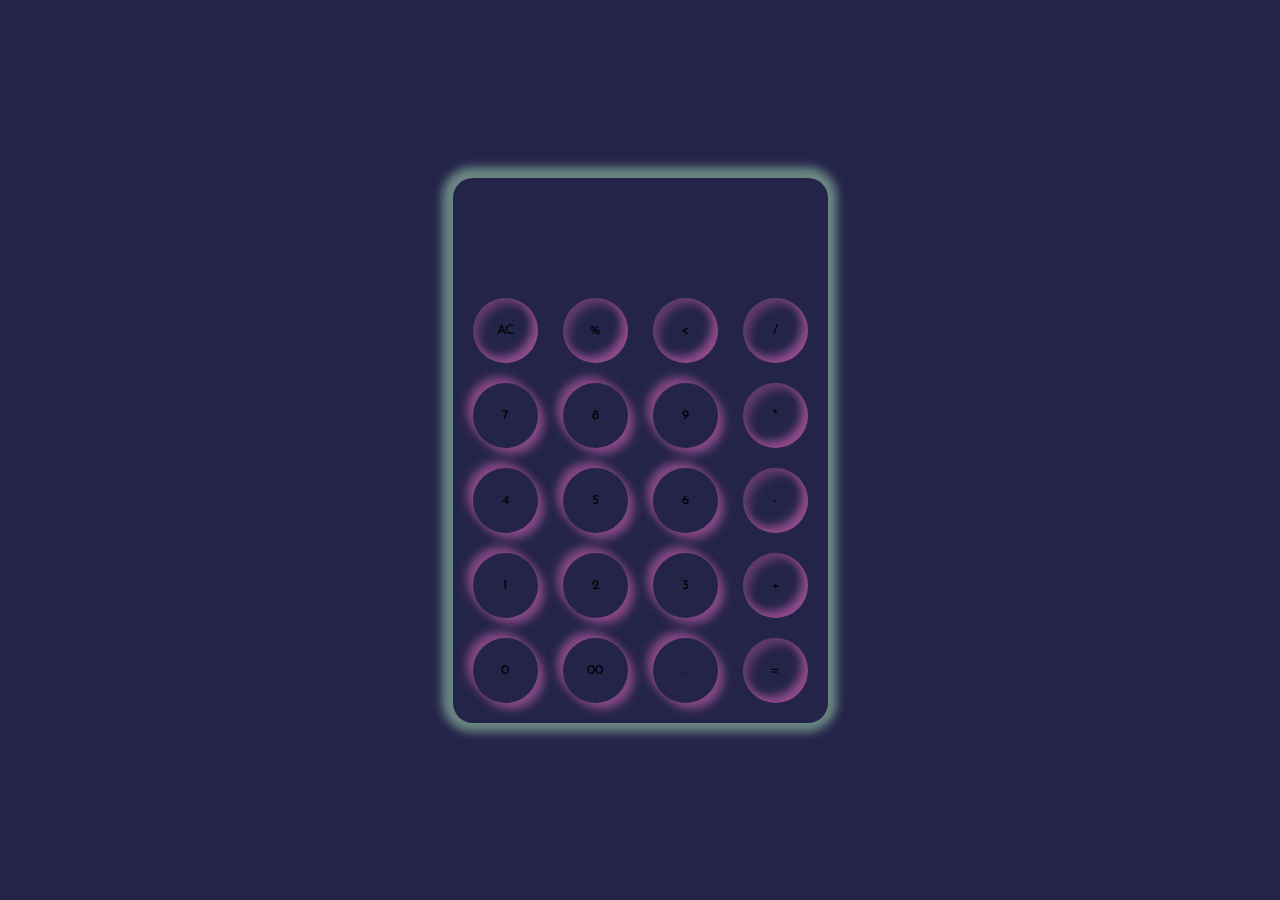
<file: Calculator/index.html>
<!DOCTYPE html>
<html lang="en">
<head>
    <meta charset="UTF-8">
    <meta http-equiv="X-UA-Compatible" content="IE=edge">
    <meta name="viewport" content="width=device-width, initial-scale=1.0">
    <title>Calculator</title>
    <link href="style.css" rel="stylesheet"></link>
</head>
<body>
    <div class="container">
        <div class="calc">
            <h1 id="input"></h1>
        <div>
            <button class="new">AC</button>
            <button class="new">%</button>
            <button class="new">&lt;</button>
            <button class="new">/</button>
        </div>
        <div>
            <button>7</button>
            <button>8</button>
            <button>9</button>
            <button class="new">*</button>
        </div>
        <div>
            <button>4</button>
            <button>5</button>
            <button>6</button>
            <button class="new">-</button>
        </div>
        <div>
            <button>1</button>
            <button>2</button>
            <button>3</button>
            <button class="new">+</button>
        </div>
        <div>
            <button>0</button>
            <button>00</button>
            <button>.</button>
            <button class="new">=</button>
        </div>
    </div>
    </div>
    <script src="script.js"> </script>
</body>
</html>
</file>
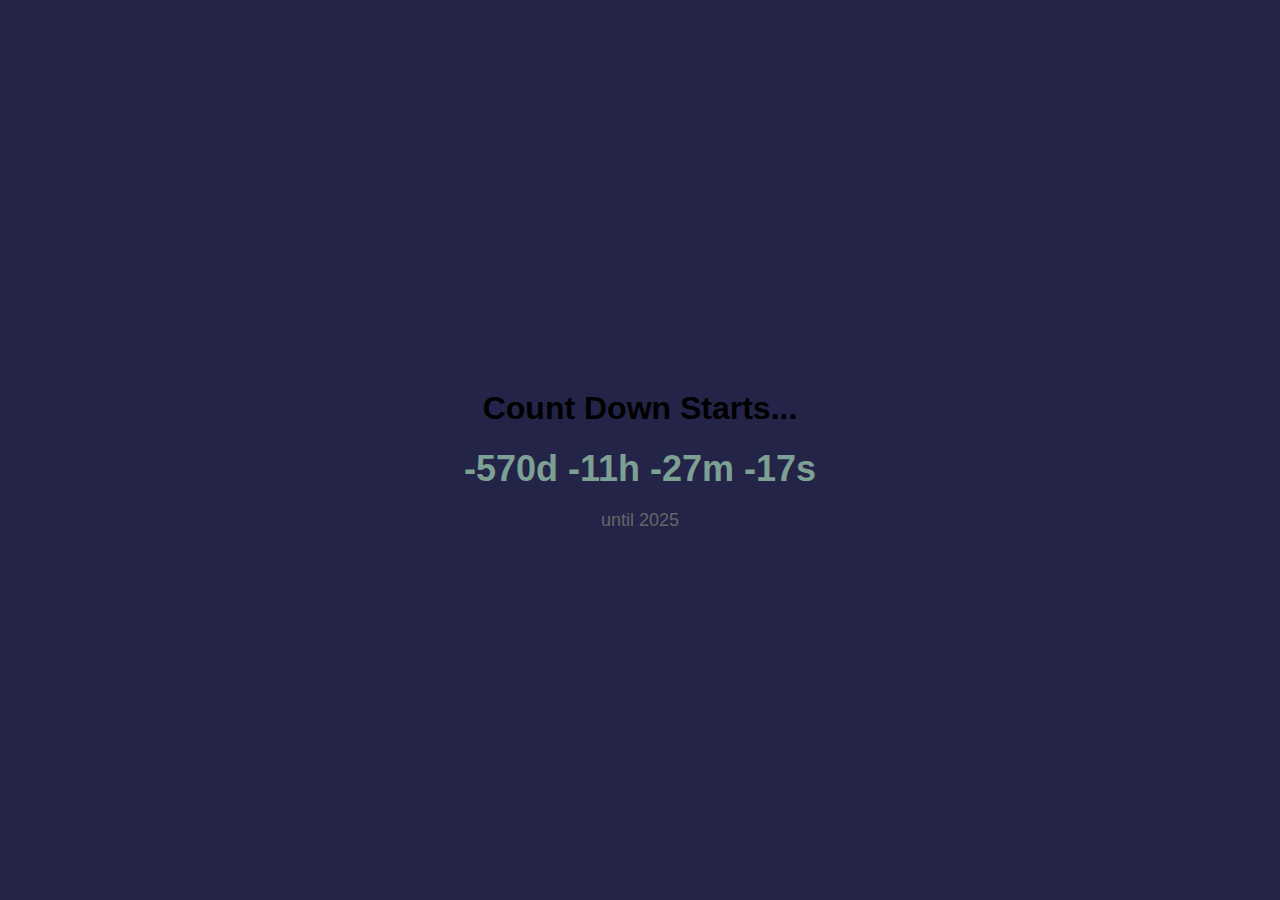
<file: Count Down/index.html>
<!DOCTYPE html>
<html lang="en">
<head>
    <!-- Meta tags for defining character encoding and viewport settings -->
    <meta charset="UTF-8">
    <meta name="viewport" content="width=device-width, initial-scale=1.0">
    
    <!-- Title of the webpage displayed in the browser tab -->
    <title>Count Down</title>
    
    <style>
        /* Style rules for the body */
        body {
            font-family: Arial, Helvetica, sans-serif; /* Set font for the body */
            background-color: rgb(36, 36, 73); /* Set background color */
            display: flex; /* Use flexbox layout */
            justify-content: center; /* Center content horizontally */
            align-items: center; /* Center content vertically */
            height: 100vh; /* Set the body to take full viewport height */
            margin: 0; /* Remove default margin */
        }

        /* Style for the container holding the countdown */
        .countdown-container {
            text-align: center; /* Center text in the container */
        }

        /* Style for the countdown timer text */
        .countdown-timer {
            font-size: 36px; /* Set font size */
            font-weight: bold; /* Make the font bold */
            color:  rgb(125, 160, 148); /* Set font color */
            margin-bottom: 20px; /* Add space below the timer */
        }

        /* Style for the label text beneath the countdown */
        .countdown-label {
            font-size: 18px; /* Set font size */
            color: #666; /* Set font color */
        }
    </style>
</head>
<body>
    <!-- Main container for the countdown -->
    <div class="countdown-container">
        <h1>Count Down Starts...</h1>
        <!-- Element to display the countdown timer -->
        <div class="countdown-timer" id="countdown"></div>
        
        <!-- Label that indicates the countdown is to 2025 -->
        <div class="countdown-label">until 2025</div>
    </div>

    <script>
        // Define the target date and time (January 1st, 2025 at midnight)
        const targetDate = new Date('2025-01-01T00:00:00');

        // Function to update the countdown
        function updateCountdown() {
            // Get the current date and time
            const currentDate = new Date();

            // Calculate the difference in milliseconds between the target date and current date
            const timeDifference = targetDate - currentDate;

            // Log the time difference for debugging purposes (optional)
            console.log(timeDifference);

            // Calculate the number of days remaining
            const days = Math.floor(timeDifference / (1000 * 60 * 60 * 24));

            // Calculate the number of hours remaining, after subtracting full days
            const hours = Math.floor((timeDifference % (1000 * 60 * 60 * 24)) / (1000 * 60 * 60));

            // Calculate the number of minutes remaining, after subtracting full hours
            const minutes = Math.floor((timeDifference % (1000 * 60 * 60)) / (1000 * 60));

            // Calculate the number of seconds remaining, after subtracting full minutes
            const seconds = Math.floor((timeDifference % (1000 * 60)) / 1000);

            // Display the countdown in the 'countdown' div in the format 'xd xh xm xs'
            document.getElementById('countdown').innerHTML = `${days}d ${hours}h ${minutes}m ${seconds}s`;

            // Call the updateCountdown function every 1000 milliseconds (1 second)
            setTimeout(updateCountdown, 1000);
        }

        // Initialize the countdown function
        updateCountdown();
    </script>
</body>
</html>
</file>
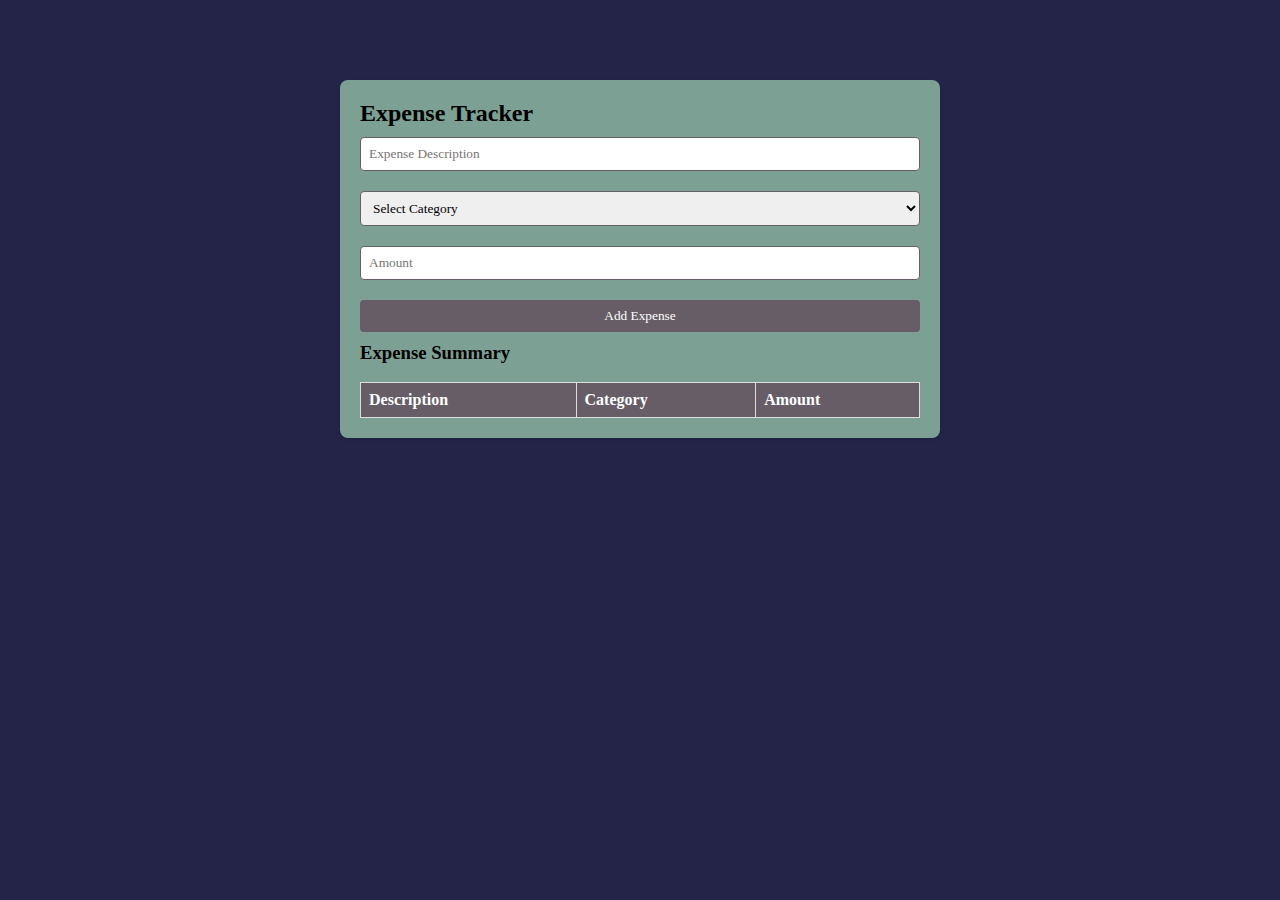
<file: Expense Tracker/index.html>
<!DOCTYPE html>
<html lang="en">
<head>
    <meta charset="UTF-8">
    <meta name="viewport" content="width=device-width, initial-scale=1.0">
    <title>Expense Tracker</title>
    <link rel="stylesheet" href="style.css"/>
</head>
<body>
    <div class="container">
        <h2>Expense Tracker</h2>
        <form id="expenseForm">
            <input type="text" id="description" placeholder="Expense Description" required/><br>
            <select id="category" required>
                <option value="">Select Category</option>
                <option value="Food">Food</option>
                <option value="Transportation">Transportation</option>
                <option value="Utilities">Utilities</option>
                <option value="Entertainment">Entertainment</option>
                <option value="Others">Others</option>
            </select><br>
            <input type="number" id="amount" placeholder="Amount" required><br>
            <input type="submit" value="Add Expense">
        </form>
    
        <h3>Expense Summary</h3>
        <br>
        <table id="expenseTable">
            <thead>
                <tr>
                    <th>Description</th>
                    <th>Category</th>
                    <th>Amount</th>
                </tr>
            </thead>
            <tbody id="expenseList">

            </tbody>
        </table>
    </div>


    <script src="script.js"></script>
</body>
</html>
</file>
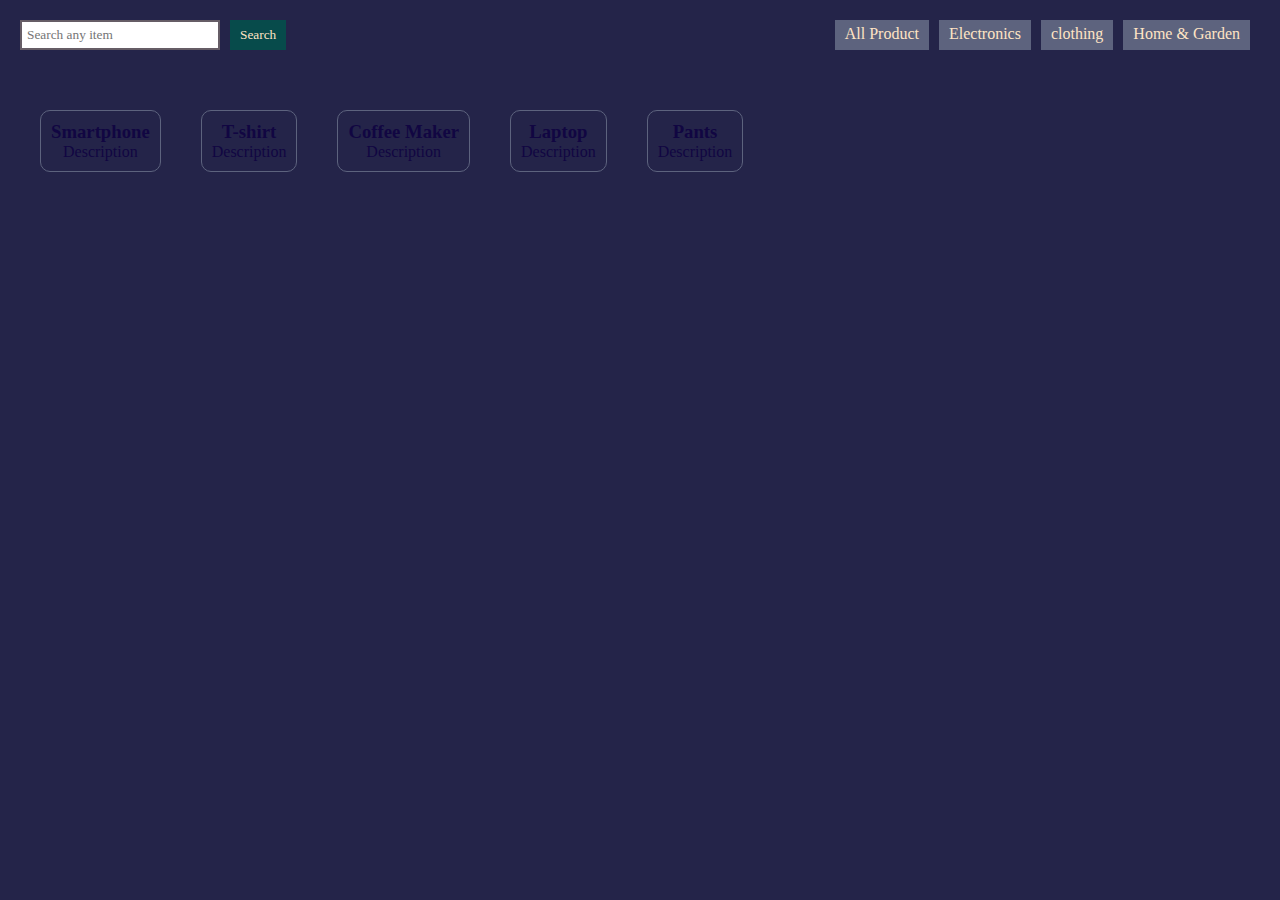
<file: Filter Product/index.html>
<!DOCTYPE html>
<html lang="en">
<head>
    <meta charset="UTF-8">
    <meta name="viewport" content="width=device-width, initial-scale=1.0">
    <title>Filter Product</title>
    <link rel="stylesheet" href="style.css"/>
</head>
<body>
    <div class="filter-container">

        <div class="search-container">
            <input type="text" id="search-input" placeholder="Search any item"/>
            <button id="search-btn">Search</button>
        </div>

        <div class="category-container">
            <div class="category-btn" data-category="all">All Product</div>
            <div class="category-btn" data-category="electronics">Electronics</div>
            <div class="category-btn" data-category="clothing">clothing</div>
            <div class="category-btn" data-category="home">Home & Garden</div>
        </div>
    </div>

    <div id="product-list">

        <div class="product-item" data-category="electronics">
            <h3>Smartphone</h3>
            <P>Description</P>
        </div>

        <div class="product-item" data-category="clothing">
            <h3>T-shirt</h3>
            <P>Description</P>
        </div>

        <div class="product-item" data-category="home">
            <h3>Coffee Maker</h3>
            <P>Description</P>
        </div>

        <div class="product-item" data-category="electronics">
            <h3>Laptop</h3>
            <P>Description</P>
        </div>

        <div class="product-item" data-category="clothing">
            <h3>Pants</h3>
            <P>Description</P>
        </div>
    </div>

    <script src="script.js"></script>
</body>
</html>
</file>
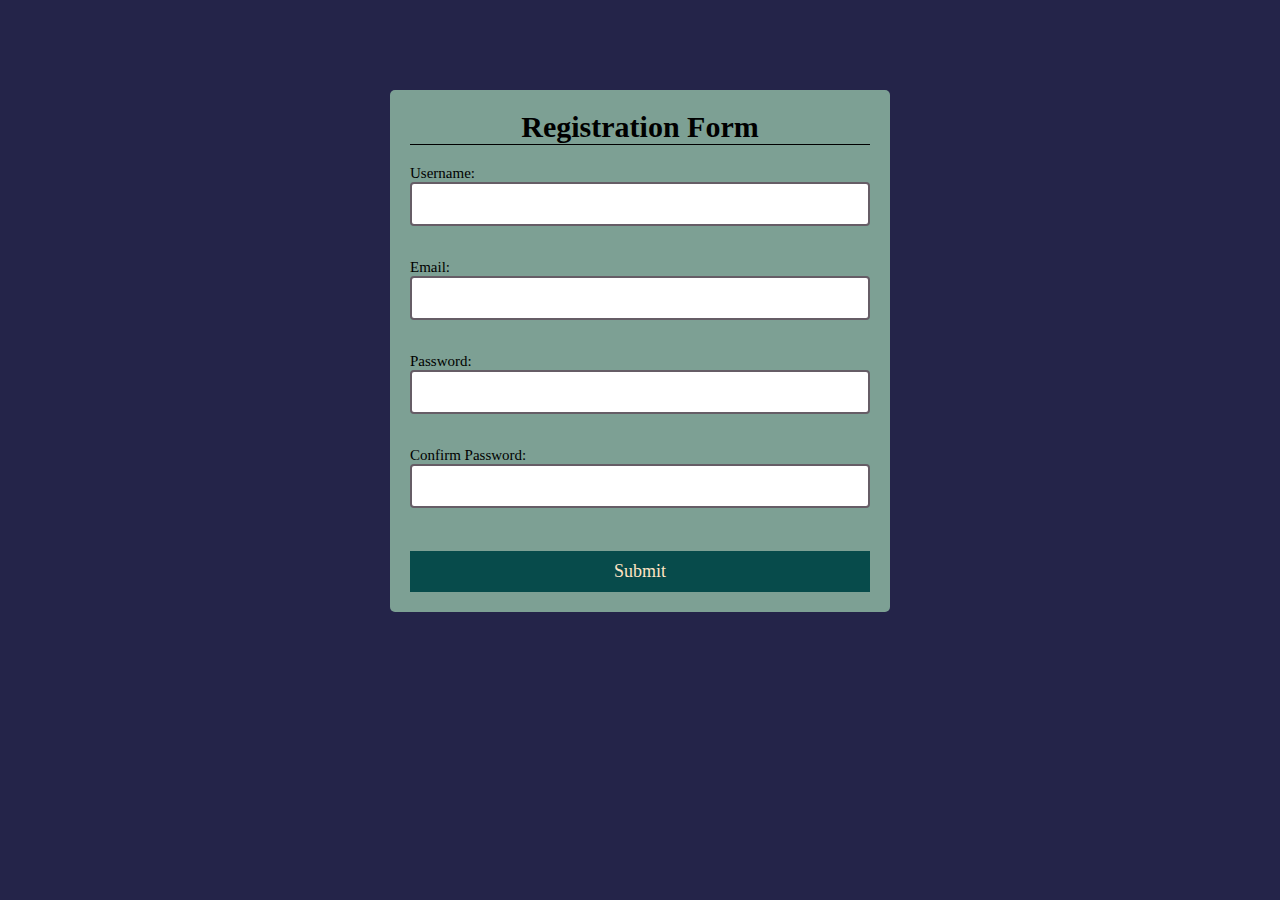
<file: Form Validation/index.html>
<!DOCTYPE html>
<html lang="en">
<head>
    <meta charset="UTF-8">
    <meta name="viewport" content="width=device-width, initial-scale=1.0">
    <title>Form Validation</title>
    <link rel="stylesheet" href="style.css">
</head>
<body>
    <div class="container">

        <form class="form" id="form">

            <h1>Registration Form</h1>

            <div class="form-control">
                <label>Username: </label>
                <input type="text" name="user" id="username"/>
                <span class="error"></span>
            </div>

            <div class="form-control">
                <label>Email: </label>
                <input type="email" name="email" id="email"/>
                <span class="error"></span>
            </div>

            <div class="form-control">
                <label>Password: </label>
                <input type="password" name="password" id="password"/>
                <span class="error"></span>
            </div>

            <div class="form-control">
                <label>Confirm Password: </label>
                <input type="password" name="confirm-password" id="confirm-password"/>
                <span class="error"></span>
            </div>

            <input type="submit" id="btn" value="Submit" name="submit"/>
        </form>
    </div>

    <script src="script.js"></script>
</body>
</html>
</file>
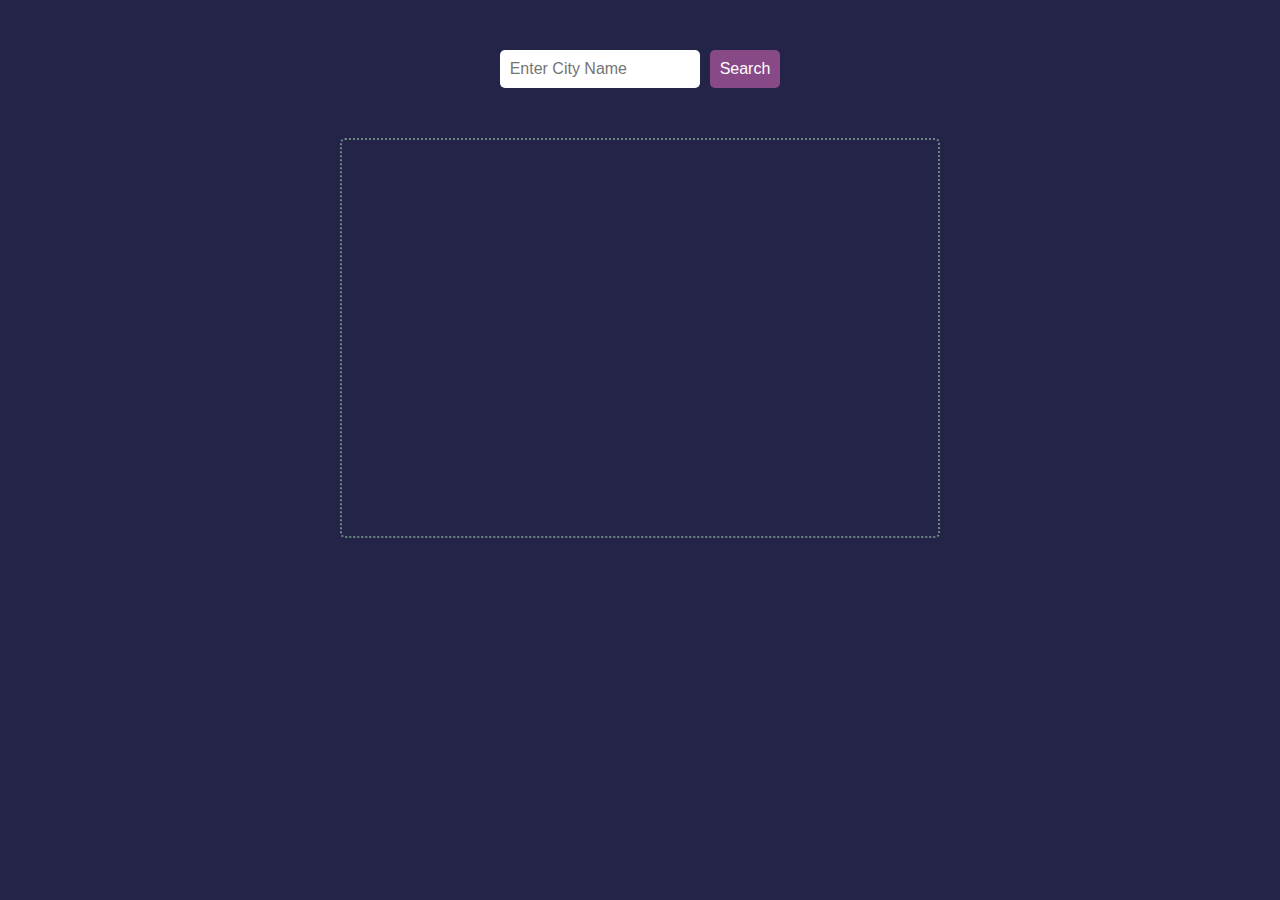
<file: Weather App/index.html>
<!DOCTYPE html>
<html lang="en">
<head>
    <meta charset="UTF-8">
    <meta http-equiv="X-UA-Compatible" content="IE=edge">
    <meta name="viewport" content="width=device-width, initial-scale=1.0">
    <title>Weather App</title>
    <link rel="stylesheet" type="text/css" href="style.css">
</head>
<body>
    <div class="container">
        <div class="input">
            <input type="text" placeholder="Enter City Name"/>
            <button id="btn">Search</button>
        </div>
        <div class="weather-box">
            <div class="icon"></div>
            <div class="weather"></div>
            <div class="temperature"></div>
            <div class="description"></div>
        </div>
    </div>
    <script src="script.js"></script>
</body>
</html>
</file>
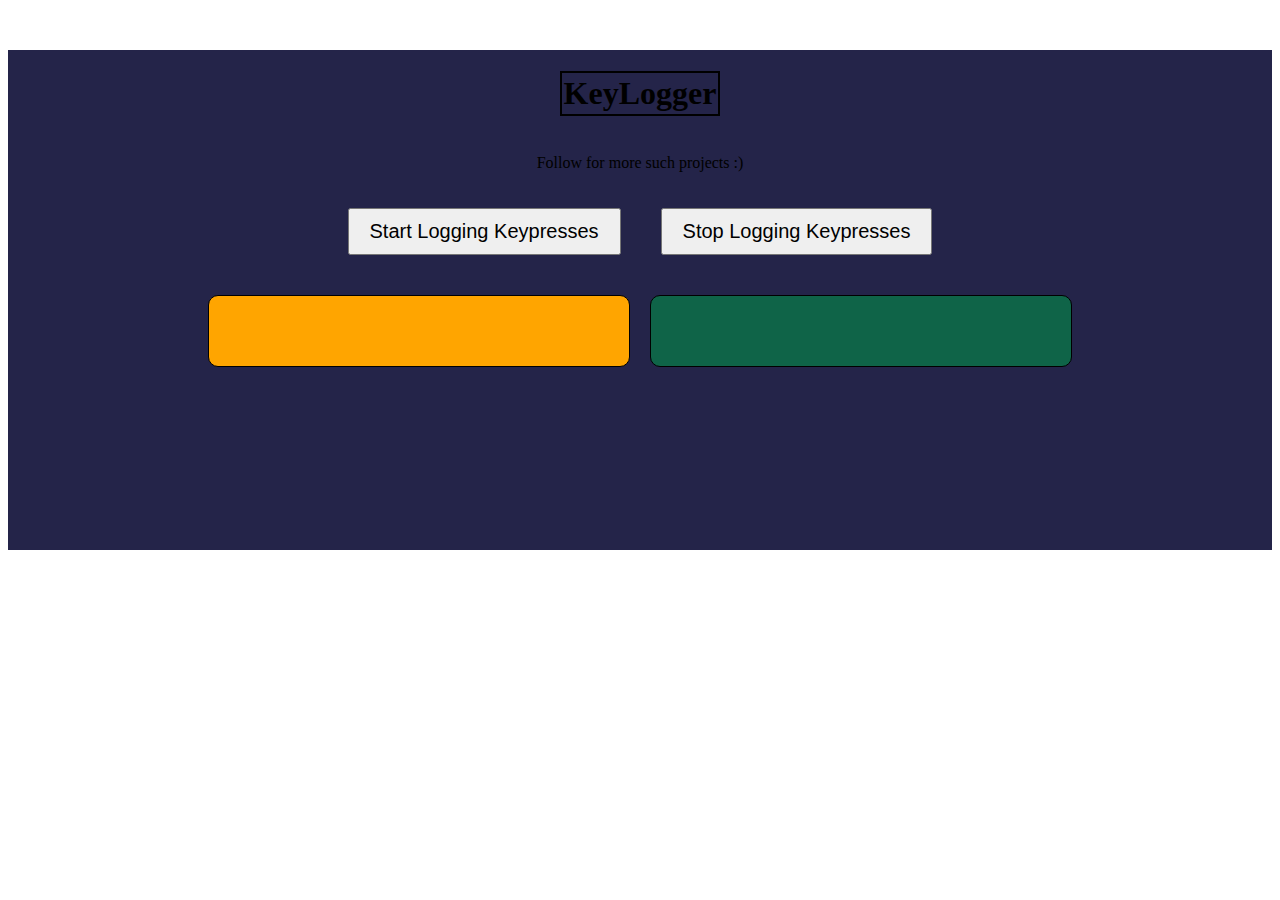
<file: Key Logger/key_logger.html>
<!DOCTYPE html>
<html lang="en">
<head>
    <meta charset="UTF-8">
    <meta name="viewport" content="width=device-width, initial-scale=1.0">
    <title>Key Logger</title>
    <style>
        .container{
            height: 500px;
            display: flex;
            flex-direction: column;
            align-items: center;
            margin-top: 50px;
            background-color: rgb(36, 36, 73);
        }

        #log, #state{
            width: 400px;
            height: 50px;
            border: 1px solid black;
            padding: 10px;
            font-size: 20px;
            text-align: center;
            margin: 20px 10px;
            background-color: #ffa500;
            border-radius: 10px;
        }

        .button-container{
            display: flex;
            flex-direction: row;
        }

        button{
            font-size: 20px;
            padding: 10px 20px;
            margin: 20px;
        }
    </style>
</head>
<body>
    <div class="container">
        <h1 style="border: 2px solid black; padding: 2px;">KeyLogger</h1>
        <p>Follow for more such projects :)</p>
        <div class="button-container">
            <button id="start-btn">Start Logging Keypresses</button>
            <button id="stop-btn">Stop Logging Keypresses</button>
        </div>
        <div class="button-container">
            <div id="log"></div>
            <div id="state" style="background-color:rgb(15, 100, 72)"></div>
        </div>
    </div>

    <script>
        const logDiv= document.getElementById("log");
        const stateDiv= document.getElementById("state");
        const startBtn= document.getElementById("start-btn");
        const stopBtn= document.getElementById("stop-btn");

        startBtn.addEventListener("click", () =>{
            document.addEventListener("keydown", handleDown);
            document.addEventListener("keyup", handleUp);
            startBtn.disabled= true;
            stopBtn.disabled= false;
        });

        stopBtn.addEventListener("click", () =>{
            document.removeEventListener("keydown", handleDown);
            document.removeEventListener("keyup", handleUp);
            logDiv.textContent= "";
            stateDiv.textContent= "";
            startBtn.disabled= false;
            stopBtn.disabled= true;
        });

        function handleDown(o){ // taking o as an argument
            logDiv.textContent = `Key ${o.key} pressed down`;
            stateDiv.textContent = "Key is down";
        }

        function handleUp(o){ // taking o as an argument
            logDiv.textContent = `Key ${o.key} pressed up`;
            stateDiv.textContent = "Key is up";
        }

    </script>
</body>
</html>
</file>
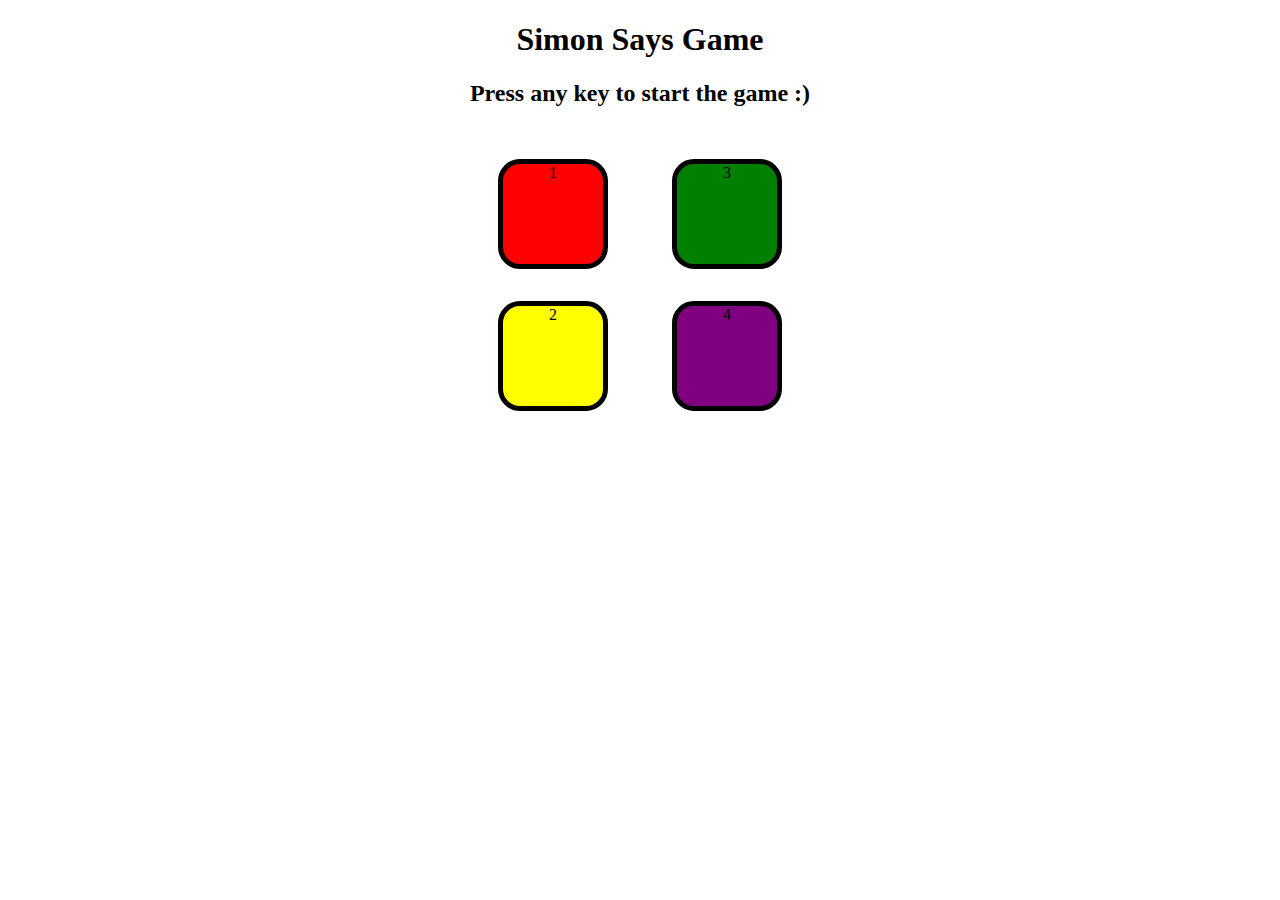
<file: Mini Project- Simon play/simon.html>
<!DOCTYPE html>
<html lang="en">
<head>
    <meta charset="UTF-8">
    <meta name="viewport" content="width=device-width, initial-scale=1.0">
    <title>Simon says Game</title>
    <link rel="stylesheet" href="simon.css">
</head>
<body>
    <h1>Simon Says Game</h1>
    <h2>Press any key to start the game :) </h2>

    <div class="btn-container">
        <div class="row-one">
            <div class="btn red" type="button" id="red">1</div>
            <div class="btn yellow" type="button" id="yellow">2</div>
        </div>
        <div class="row-two">
            <div class="btn green" type="button" id="green">3</div>
            <div class="btn purple" type="button" id="purple">4</div>
        </div>
        
    </div>
    <script src="simon.js"></script>
</body>
</html>
</file>
<file: Calculator/style.css>
@import url('https://fonts.googleapis.com/css2?family=Josefin+Sans:ital,wght@0,500;1,500&display=swap');

*{
    padding: 0;
    margin: 0;
    box-sizing:border-box;
    font-family: 'Josefin Sans', sans-serif;
}

body{
    background-color: rgb(36, 36, 73);
}

.container{
    height: 100vh;
    width:100%;
    display:flex;
    justify-content:center;
    align-items:center;
    border:none;
}
.calc{
    padding:10px;
    border-radius:20px;
    background: transparent;
    border:none;
    box-shadow: -1px -1px 10px 10px  rgba(125, 160, 148, 0.8);
}

#input{
    width:100%;
    max-width:300px;
    border-radius:20px;
    height:80px;
    border:none;
    background:transparent;
    text-align:center;
    margin:10px;
    font-size:50px;
    overflow: hidden;
    color:#ffffff;
    cursor:pointer;
}


button{
    border:none;
    margin:10px;
    width:65px;
    height:65px;
    border-radius:50%;
    cursor:pointer;
    background:transparent;
    box-shadow:6px 6px 10px rgba(161, 82, 151, .8),-6px -6px 10px rgba(161, 82, 151, .8); /* - for upper shadow */

}
.new{
    box-shadow: inset 6px 6px 10px rgba(161, 82, 151, .5), inset -6px -6px 10px rgba(161, 82, 151, .9); /* inset for inner */
}
</file>
<file: Expense Tracker/style.css>
*{
    padding: 0;
    margin: 0;
    box-sizing: border-box;
    font-family:Georgia, 'Times New Roman', Times, serif;
}

body{
    font-family: Arial, Helvetica, sans-serif;
    background-color: rgb(36, 36, 73);
}

.container{
    max-width: 600px;
    margin: 0 auto;
    margin-top: 80px;
    padding: 20px;
    background-color:  rgb(125, 160, 148);
    border-radius: 8px;
    box-shadow: 0 2px 4px rgba(0,0,0,0.1);
}

input[type="text"],select,input[type=number],input[type=submit]{
    margin-bottom: 10px;
    margin-top:10px;
    width: 100%;
    padding: 8px;
    border: 1px solid #665d66;
    border-radius: 4px;
    box-sizing: border-box;
}

input[type="submit"]{
    background-color: #665d66;;
    color: white;
    border: none;
    cursor: pointer;
}

input[type="submit"]:hover{
    background-color: #5f545f;;
}

table{
    width: 100%;
    border-collapse: collapse;
}

th,td{
    border: 1px solid #ddd;
    padding: 8px;
    text-align: left;
}

th{
    background-color:#665d66;
    color: white;
}
</file>
<file: Filter Product/style.css>
*{
    padding: 0;
    margin: 0;
    box-sizing: border-box;
    font-family:Georgia, 'Times New Roman', Times, serif;
}

body{
    background-color: rgb(36, 36, 73);
}

.filter-container{
    display: flex;
    justify-content: space-between;
    margin: 20px;
}

.search-container{
    display: flex;
}

#search-input{
    width: 200px;
    padding: 5px;
    margin-right: 10px;
    border: 2px solid #665d66;
}

#search-btn{
    padding: 5px 10px;
    background-color: rgb(7, 75, 75);
    color:bisque;
    cursor: pointer;
    border: none;
}

.category-container{
    display:flex;
}

.category-btn{
    padding: 5px 10px;
    margin-right: 10px;
    background-color: rgb(93, 99, 126);
    color:bisque;
    cursor: pointer;
    border: none;
}

.category-btn.active{
    background-color: rgb(49, 100, 100);
}

.product-item{
    border: 1px solid rgb(93, 99, 126);
    padding: 10px;
    margin: 20px;
    border-radius: 10px;
    color:rgb(17, 6, 66)
}

#product-list{
    display: flex;
    padding: 20px;
    text-align: center;
}
</file>
<file: Form Validation/style.css>
*{
    padding: 0;
    margin: 0;
    box-sizing: border-box;
    font-family:Georgia, 'Times New Roman', Times, serif;
}

body{
    background-color: rgb(36, 36, 73);
}

#form{
    width: 500px;
    margin: 10vh auto 0 auto;
    padding: 20px;
    background-color: rgb(125, 160, 148);
    border-radius: 5px;
    font-size: 15px;
}

h1{
    border-bottom: 1px solid black;
    margin-bottom: 20px;
    text-align: center;
}

.form-control{
    display: flex;
    flex-direction: column;
}

.form-control input{
    border: 2px solid #665d66;
    border-radius: 4px;
    display: block;
    font-size: 14px;
    padding: 12px;
    width: 100%;
}

#form #btn{
    padding: 10px;
    margin-top: 10px;
    width: 100%;
    font-size: 18px;
    background-color: rgb(7, 75, 75);
    border: none;
    color:bisque
}

.form-control .error{
    color: #ff3860;
    font-size: 12px;
    height: 13px;
    margin: 10px;
}

.form-control.success input{
    border-color: green;
}

.form-control.error input{
    border-color: red;
}
</file>
<file: Weather App/style.css>
*{
    padding: 0;
    margin: 0;
    box-sizing:border-box;
    font-family: 'Josefin Sans', sans-serif;
}

body{
    background-color: rgb(36, 36, 73);
}

.container{
    width: 100%;
    max-width: 600px;
    margin: 0 auto;
    text-align: center;
    }
    .input{
        display: flex;
        justify-content: center;
        margin-top: 50px;
    }
    .input input{
        padding: 10px;
        border: none;
        border-radius: 5px;
        font-size: 16px;
        width: 200px;
        margin-right: 10px;
    }
    .input button{
        padding: 10px;
        background-color: rgba(161, 82, 151, .8);
        color: #fff;
        border: none;
        border-radius: 5px;
        cursor: pointer;
        font-size: 16px;
    }
    
    .weather-box{
        height: 400px;
        margin-top: 50px;
        padding: 20px;
        border-radius: 5px;
        border: 2px dotted rgba(125, 160, 148, 0.8)
    }
    .icon{
        font-size: 100px;
        margin-bottom: 20px;
    }
    .weather{
        font-size:24px;
        font-weight: bold;
        margin-bottom: 10px;
    }
    .temperature{
        font-size:30px;
        margin-bottom: 10px;
    }
    .description{
        font-size: 16px;
    }
</file>
<file: Mini Project- Simon play/simon.css>
body{
    text-align: center;
}

.btn{
    height: 100px;
    width: 100px;
    border-radius:20%;
    border: 5px solid black;
    margin: 2rem;
    
}

.btn-container{
    display: flex; /*for displaying in one line*/
    justify-content: center;
}

.red{
    background-color: red;
}

.yellow{
    background-color: yellow;
}

.purple{
    background-color: purple;
}

.green{
    background-color: green;
}

.flash{
    background-color: white;
}

.userflash{
    background-color: rgb(240, 15, 71);
}
</file>
